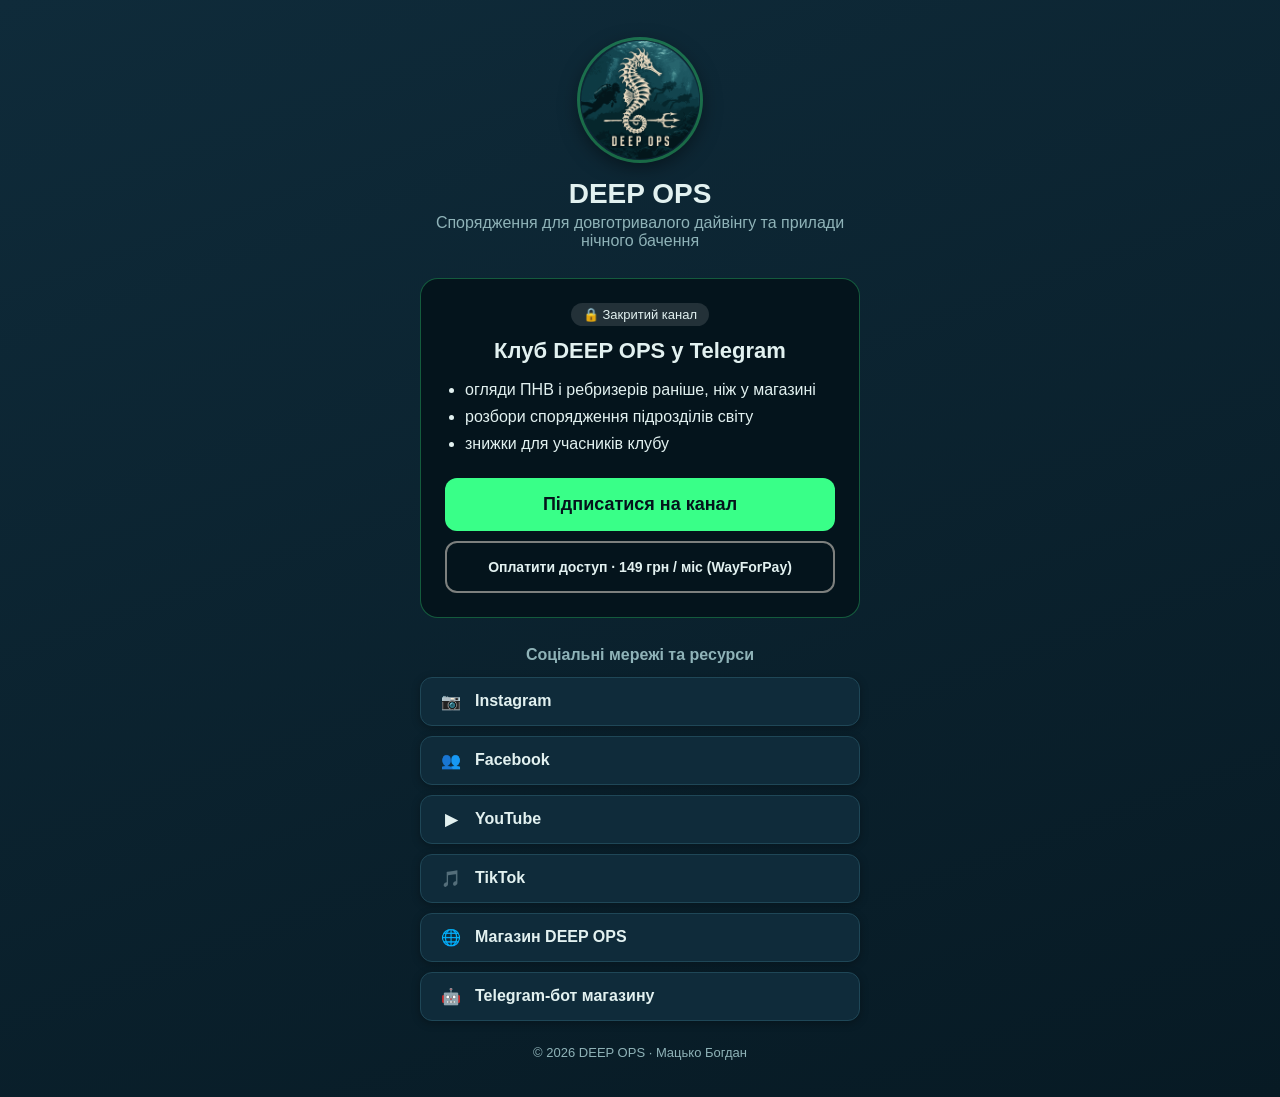
<file: index.html>
<!DOCTYPE html>
<html lang="uk">
<head>
  <meta charset="UTF-8">
  <meta name="viewport" content="width=device-width, initial-scale=1">
  <meta name="description" content="DEEP OPS — закритий Telegram-клуб про спорядження для бойового дайвінгу та ПНВ, усі посилання проєкту">
  <title>DEEP OPS | Посилання</title>
  <link rel="stylesheet" href="css/style.css">
  <link rel="icon" href="images/favicon.png" type="image/png">
</head>
<body>
  <div class="page">

    <!-- Шапка з логотипом і назвою проєкту -->
    <header class="profile">
      <img src="images/emblem.png" alt="Емблема DEEP OPS: морський коник із тризубом" class="avatar" width="120" height="120">
      <h1>DEEP OPS</h1>
      <p class="bio">Спорядження для довготривалого дайвінгу та прилади нічного бачення</p>
    </header>

    <main>
      <!-- Основний заклик до підписки + кнопка -->
      <section class="cta" aria-labelledby="cta-title">
        <span class="badge">&#128274; Закритий канал</span>
        <h2 id="cta-title">Клуб DEEP OPS у Telegram</h2>
        <ul class="benefits">
          <li>огляди ПНВ і ребризерів раніше, ніж у магазині</li>
          <li>розбори спорядження підрозділів світу</li>
          <li>знижки для учасників клубу</li>
        </ul>
        <!-- демо-посилання: замінити на реальне перед здачею, якщо є -->
        <a href="https://t.me/+Xk7dP2qLmA4yNzRi" class="btn btn-main" target="_blank" rel="noopener">Підписатися на канал</a>
        <!-- демо-посилання: замінити на реальне перед здачею, якщо є -->
        <a href="https://secure.wayforpay.com/payment/deepops_club149" class="btn btn-pay" target="_blank" rel="noopener">Оплатити доступ · 149 грн / міс (WayForPay)</a>
      </section>

      <!-- Блок «Соціальні мережі та ресурси» -->
      <section class="links" aria-labelledby="links-title">
        <h2 id="links-title">Соціальні мережі та ресурси</h2>
        <a href="https://www.instagram.com/" class="link" target="_blank" rel="noopener"><span class="ico" aria-hidden="true">&#128247;</span>Instagram</a>
        <a href="https://www.facebook.com/" class="link" target="_blank" rel="noopener"><span class="ico" aria-hidden="true">&#128101;</span>Facebook</a>
        <a href="https://www.youtube.com/" class="link" target="_blank" rel="noopener"><span class="ico" aria-hidden="true">&#9654;</span>YouTube</a>
        <a href="https://www.tiktok.com/" class="link" target="_blank" rel="noopener"><span class="ico" aria-hidden="true">&#127925;</span>TikTok</a>
        <a href="https://matcko30-stack.github.io/deep-ops-lab11/" class="link" target="_blank" rel="noopener"><span class="ico" aria-hidden="true">&#127760;</span>Магазин DEEP OPS</a>
        <a href="https://t.me/DeepOpsShopBot" class="link" target="_blank" rel="noopener"><span class="ico" aria-hidden="true">&#129302;</span>Telegram-бот магазину</a>
      </section>
    </main>

    <!-- Футер з копірайтом -->
    <footer class="footer">
      <p>&copy; 2026 DEEP OPS · Мацько Богдан</p>
    </footer>
  </div>
</body>
</html>
</file>
<file: css/style.css>
/* Сторінка з лінками DEEP OPS — у кольорах проєкту з лаб 1–2 (нічне море + зелений ПНВ) */
:root {
  --dark: #04141c;
  --coffee: #8fb3b8;
  --caramel: #39ff88;
  --cream: #e2f1f0;
  --white: #ffffff;
}

* { box-sizing: border-box; }

body {
  margin: 0;
  min-height: 100vh;
  font-family: Arial, Helvetica, sans-serif;
  color: var(--cream);
  background: linear-gradient(160deg, #0f2b3a 0%, #071a24 100%);
}

.page {
  max-width: 480px;
  margin: 0 auto;
  padding: 40px 20px 24px;
}

/* Шапка */
.profile { text-align: center; }

.avatar {
  border-radius: 50%;
  box-shadow: 0 0 0 3px rgba(57, 255, 136, 0.35), 0 6px 20px rgba(0, 0, 0, 0.5);
}

.profile h1 { margin: 14px 0 4px; font-size: 28px; }

.bio { margin: 0; color: var(--coffee); }

/* Заклик до дії */
.cta {
  margin-top: 28px;
  padding: 24px;
  border-radius: 18px;
  background: var(--dark);
  border: 1px solid rgba(57, 255, 136, 0.3);
  color: var(--cream);
  text-align: center;
}

.badge {
  display: inline-block;
  padding: 4px 12px;
  border-radius: 20px;
  background: rgba(255, 255, 255, 0.12);
  font-size: 13px;
}

.cta h2 { margin: 12px 0; font-size: 22px; }

.benefits {
  text-align: left;
  margin: 0 0 20px;
  padding-left: 20px;
  line-height: 1.7;
}

.btn {
  display: block;
  padding: 16px;
  border-radius: 12px;
  font-weight: bold;
  text-decoration: none;
  transition: transform 0.2s, box-shadow 0.2s, background 0.2s;
}

.btn-main {
  background: var(--caramel);
  color: #04141c;
  font-size: 18px;
  animation: pulse 2.2s ease-in-out infinite;   /* привертає увагу до головної кнопки */
}

.btn-main:hover { transform: translateY(-2px); background: #6dffaa; }

.btn-pay {
  margin-top: 10px;
  background: transparent;
  color: var(--cream);
  border: 2px solid rgba(245, 235, 224, 0.5);
  font-size: 14px;
}

.btn-pay:hover { background: rgba(255, 255, 255, 0.1); }

/* Соцмережі */
.links { margin-top: 28px; }

.links h2 { font-size: 16px; text-align: center; color: var(--coffee); }

.link {
  display: flex;
  align-items: center;
  gap: 12px;
  margin-bottom: 10px;
  padding: 14px 18px;
  border-radius: 12px;
  background: #0f2b3a;
  border: 1px solid #1f4757;
  color: var(--cream);
  text-decoration: none;
  font-weight: bold;
  box-shadow: 0 2px 8px rgba(0, 0, 0, 0.3);
  transition: transform 0.2s, box-shadow 0.2s;
}

.link:hover {
  transform: scale(1.02);
  box-shadow: 0 6px 16px rgba(57, 255, 136, 0.15);
  border-color: var(--caramel);
}

.ico { width: 24px; text-align: center; }

.footer {
  margin-top: 24px;
  text-align: center;
  font-size: 13px;
  color: var(--coffee);
}

@keyframes pulse {
  0%, 100% { box-shadow: 0 0 0 0 rgba(57, 255, 136, 0.6); }
  50% { box-shadow: 0 0 0 10px rgba(57, 255, 136, 0); }
}
</file>
